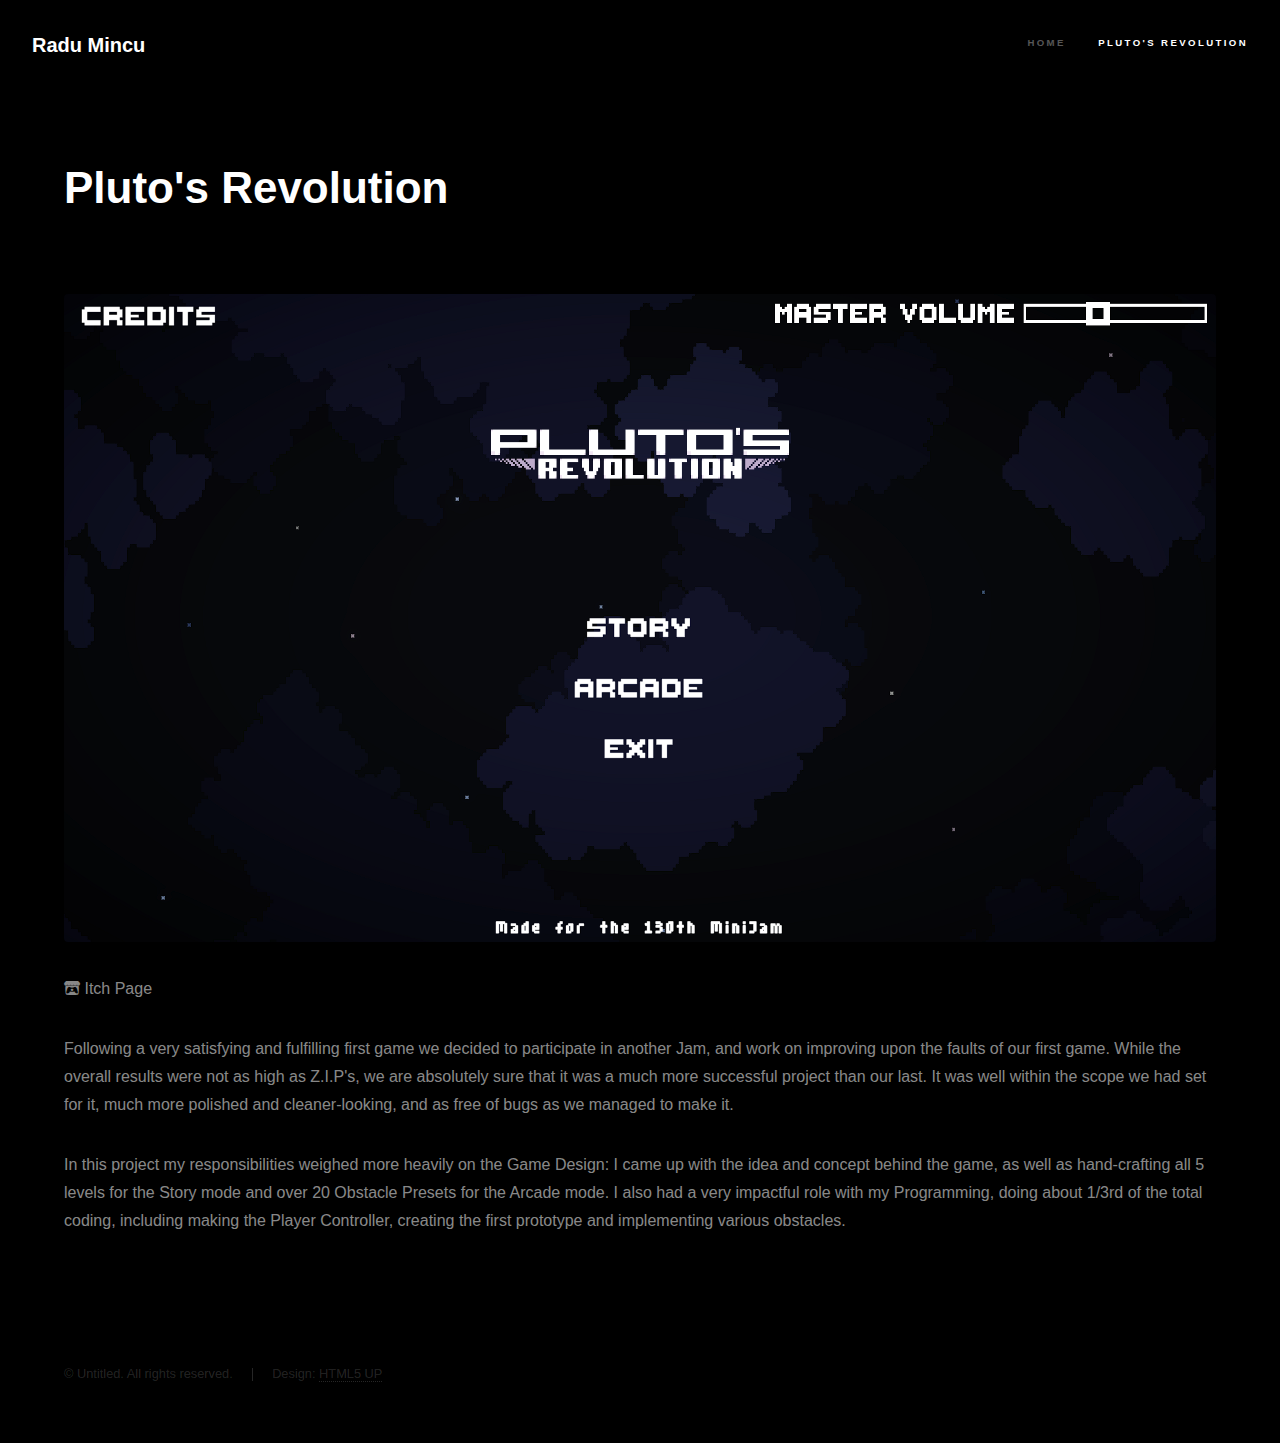
<file: Pluto.html>
<!DOCTYPE HTML>
<!--
	Hyperspace by HTML5 UP
	html5up.net | @ajlkn
	Free for personal and commercial use under the CCA 3.0 license (html5up.net/license)
-->
<html>
	<head>
		<title>Tainted Lands</title>
		<meta charset="utf-8" />
		<meta name="viewport" content="width=device-width, initial-scale=1, user-scalable=no" />
		<link rel="stylesheet" href="assets/css/main.css" />
		<noscript><link rel="stylesheet" href="assets/css/noscript.css" /></noscript>
	</head>
	<body class="is-preload">

		<!-- Header -->
			<header id="header">
				<a href="index.html" class="title">Radu Mincu</a>
				<nav>
					<ul>
						<li><a href="index.html">Home</a></li>
						<li><a href="Pluto.html" class="active">Pluto's Revolution</a></li>
					</ul>
				</nav>
			</header>

		<!-- Wrapper -->
			<div id="wrapper">

				<!-- Main -->
					<section id="main" class="wrapper">
						<div class="inner">
							<h1 class="major">Pluto's Revolution</h1>
							<span class="image fit"><img src="images/PlutoImage.png" alt="" /></span>
							<p>
								<a href="https://imated.itch.io/plutos-revolution" class="icon brands fa-itch-io"> Itch Page</a>
							</p>
							<p>Following a very satisfying and fulfilling first game we decided to participate in another Jam, and work on improving upon the faults of our first game. While the overall results were not as high as Z.I.P's, we are absolutely sure that it was a much more successful project than our last. It was well within the scope we had set for it, much more polished and cleaner-looking, and as free of bugs as we managed to make it.</p>
							<p>In this project my responsibilities weighed more heavily on the Game Design: I came up with the idea and concept behind the game, as well as hand-crafting all 5 levels for the Story mode and over 20 Obstacle Presets for the Arcade mode. I also had a very impactful role with my Programming, doing about 1/3rd of the total coding, including making the Player Controller, creating the first prototype and implementing various obstacles.</p>
						</div>
					</section>

			</div>

		<!-- Footer -->
			<footer id="footer" class="wrapper alt">
				<div class="inner">
					<ul class="menu">
						<li>&copy; Untitled. All rights reserved.</li><li>Design: <a href="http://html5up.net">HTML5 UP</a></li>
					</ul>
				</div>
			</footer>

		<!-- Scripts -->
			<script src="assets/js/jquery.min.js"></script>
			<script src="assets/js/jquery.scrollex.min.js"></script>
			<script src="assets/js/jquery.scrolly.min.js"></script>
			<script src="assets/js/browser.min.js"></script>
			<script src="assets/js/breakpoints.min.js"></script>
			<script src="assets/js/util.js"></script>
			<script src="assets/js/main.js"></script>

	</body>
</html>
</file>
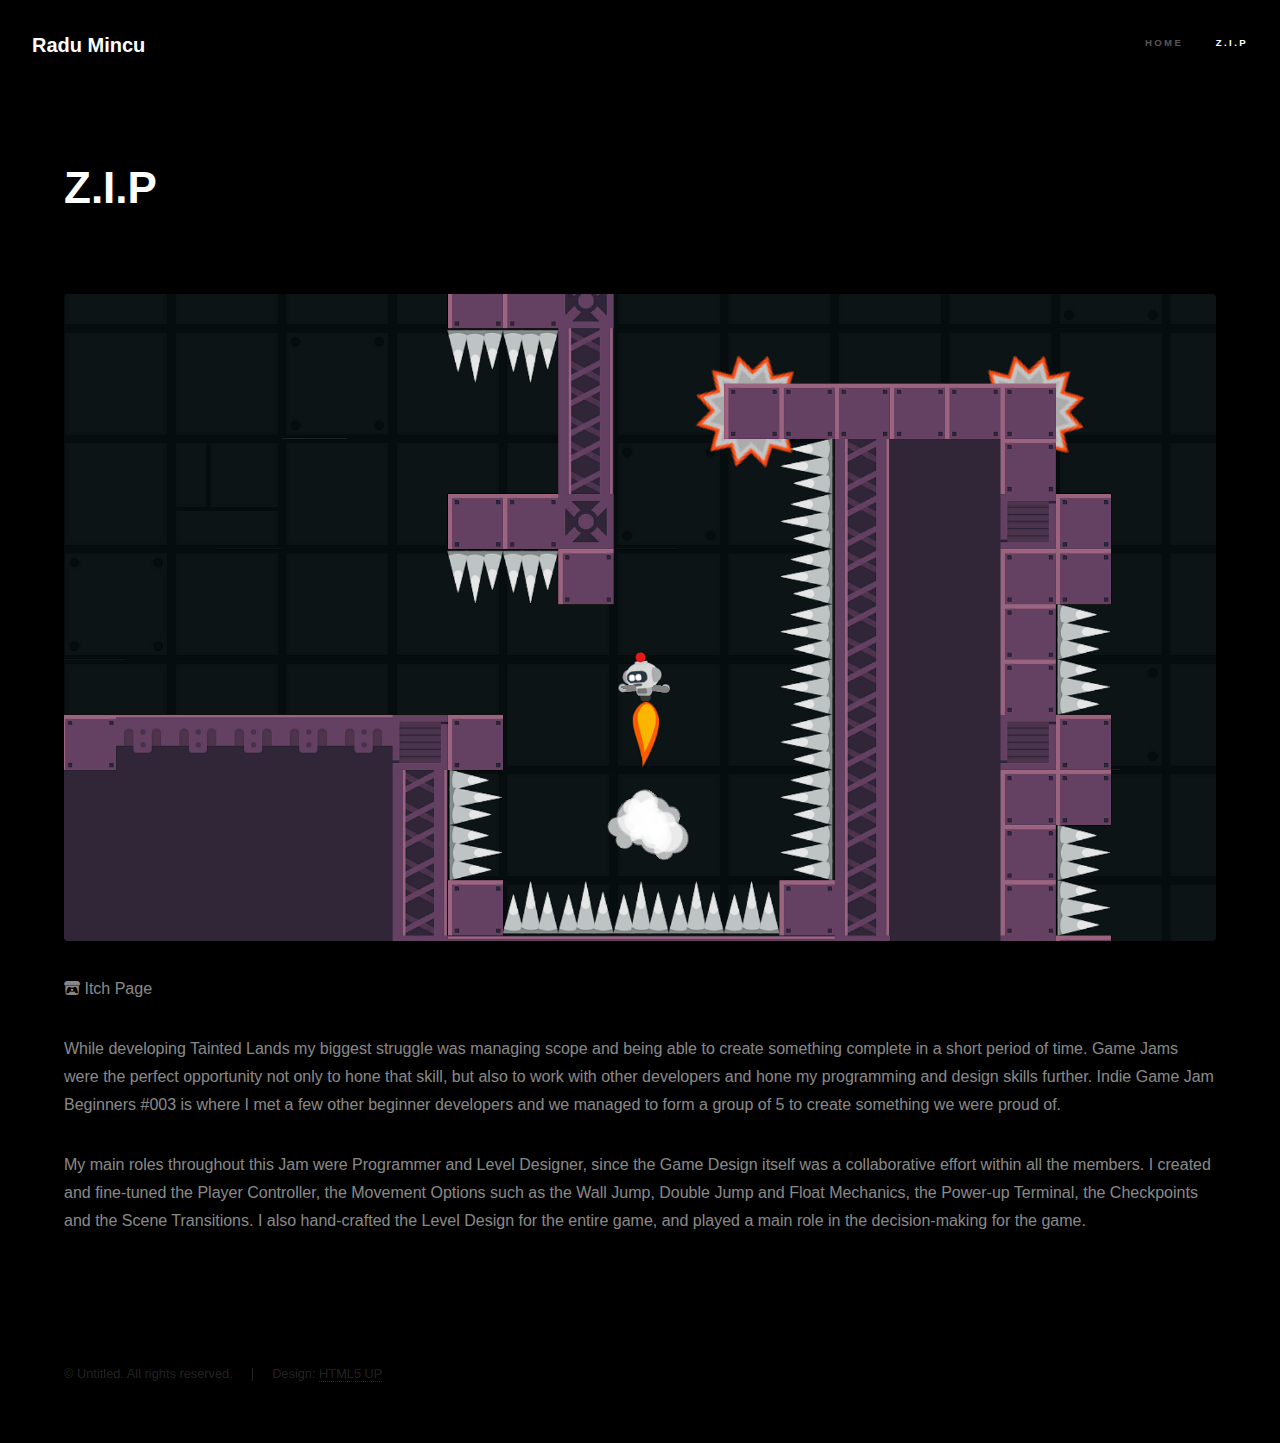
<file: ZIP.html>
<!DOCTYPE HTML>
<!--
	Hyperspace by HTML5 UP
	html5up.net | @ajlkn
	Free for personal and commercial use under the CCA 3.0 license (html5up.net/license)
-->
<html>
	<head>
		<title>Tainted Lands</title>
		<meta charset="utf-8" />
		<meta name="viewport" content="width=device-width, initial-scale=1, user-scalable=no" />
		<link rel="stylesheet" href="assets/css/main.css" />
		<noscript><link rel="stylesheet" href="assets/css/noscript.css" /></noscript>
	</head>
	<body class="is-preload">

		<!-- Header -->
			<header id="header">
				<a href="index.html" class="title">Radu Mincu</a>
				<nav>
					<ul>
						<li><a href="index.html">Home</a></li>
						<li><a href="ZIP.html" class="active">Z.I.P</a></li>
					</ul>
				</nav>
			</header>

		<!-- Wrapper -->
			<div id="wrapper">

				<!-- Main -->
					<section id="main" class="wrapper">
						<div class="inner">
							<h1 class="major">Z.I.P</h1>
							<span class="image fit"><img src="images/ZIPImage.png" alt="" /></span>
							<p>
								<a href="https://rradu.itch.io/zip" class="icon brands fa-itch-io"> Itch Page</a>
							</p>
							<p>While developing Tainted Lands my biggest struggle was managing scope and being able to create something complete in a short period of time. Game Jams were the perfect opportunity not only to hone that skill, but also to work with other developers and hone my programming and design skills further. Indie Game Jam Beginners #003 is where I met a few other beginner developers and we managed to form a group of 5 to create something we were proud of.</p>
							<p>My main roles throughout this Jam were Programmer and Level Designer, since the Game Design itself was a collaborative effort within all the members. I created and fine-tuned the Player Controller, the Movement Options such as the Wall Jump, Double Jump and Float Mechanics, the Power-up Terminal, the Checkpoints and the Scene Transitions. I also hand-crafted the Level Design for the entire game, and played a main role in the decision-making for the game. </p>
						</div>
					</section>

			</div>

		<!-- Footer -->
			<footer id="footer" class="wrapper alt">
				<div class="inner">
					<ul class="menu">
						<li>&copy; Untitled. All rights reserved.</li><li>Design: <a href="http://html5up.net">HTML5 UP</a></li>
					</ul>
				</div>
			</footer>

		<!-- Scripts -->
			<script src="assets/js/jquery.min.js"></script>
			<script src="assets/js/jquery.scrollex.min.js"></script>
			<script src="assets/js/jquery.scrolly.min.js"></script>
			<script src="assets/js/browser.min.js"></script>
			<script src="assets/js/breakpoints.min.js"></script>
			<script src="assets/js/util.js"></script>
			<script src="assets/js/main.js"></script>

	</body>
</html>
</file>
<file: assets/css/noscript.css>
/*
	Hyperspace by HTML5 UP
	html5up.net | @ajlkn
	Free for personal and commercial use under the CCA 3.0 license (html5up.net/license)
*/

/* Spotlights */

	.spotlights > section > .image:before {
		opacity: 0 !important;
	}

	.spotlights > section > .content > .inner {
		-moz-transform: none !important;
		-webkit-transform: none !important;
		-ms-transform: none !important;
		transform: none !important;
		opacity: 1 !important;
	}

/* Wrapper */

	.wrapper > .inner {
		opacity: 1 !important;
		-moz-transform: none !important;
		-webkit-transform: none !important;
		-ms-transform: none !important;
		transform: none !important;
	}

/* Sidebar */

	#sidebar > .inner {
		opacity: 1 !important;
	}

	#sidebar nav > ul > li {
		-moz-transform: none !important;
		-webkit-transform: none !important;
		-ms-transform: none !important;
		transform: none !important;
		opacity: 1 !important;
	}
</file>
<file: assets/css/main.css>
@import url(fontawesome-all.min.css);

/*
	Hyperspace by HTML5 UP
	html5up.net | @ajlkn
	Free for personal and commercial use under the CCA 3.0 license (html5up.net/license)
*/

html, body, div, span, applet, object,
iframe, h1, h2, h3, h4, h5, h6, p, blockquote,
pre, a, abbr, acronym, address, big, cite,
code, del, dfn, em, img, ins, kbd, q, s, samp,
small, strike, strong, sub, sup, tt, var, b,
u, i, center, dl, dt, dd, ol, ul, li, fieldset,
form, label, legend, table, caption, tbody,
tfoot, thead, tr, th, td, article, aside,
canvas, details, embed, figure, figcaption,
footer, header, hgroup, menu, nav, output, ruby,
section, summary, time, mark, audio, video {
	margin: 0;
	padding: 0;
	border: 0;
	font-size: 100%;
	font: inherit;
	vertical-align: middle;}

article, aside, details, figcaption, figure,
footer, header, hgroup, menu, nav, section {
	display: block;}

body {
	line-height: 1;
}

ol, ul {
	list-style: none;
}

blockquote, q {
	quotes: none;
}

	blockquote:before, blockquote:after, q:before, q:after {
		content: '';
		content: none;
	}

table {
	border-collapse: collapse;
	border-spacing: 0;
}

body {
	-webkit-text-size-adjust: none;
}

mark {
	background-color: transparent;
	color: inherit;
}

input::-moz-focus-inner {
	border: 0;
	padding: 0;
}

input, select, textarea {
	-moz-appearance: none;
	-webkit-appearance: none;
	-ms-appearance: none;
	appearance: none;
}

/* Basic */

	@-ms-viewport {
		width: device-width;
	}

	body {
		-ms-overflow-style: scrollbar;
	}

	@media screen and (max-width: 480px) {

		html, body {
			min-width: 320px;
		}

	}

	html {
		box-sizing: border-box;
	}

	*, *:before, *:after {
		box-sizing: inherit;
	}

	body {
		background: #000000;
	}

		body.is-preload *, body.is-preload *:before, body.is-preload *:after {
			-moz-animation: none !important;
			-webkit-animation: none !important;
			-ms-animation: none !important;
			animation: none !important;
			-moz-transition: none !important;
			-webkit-transition: none !important;
			-ms-transition: none !important;
			transition: none !important;
		}

/* Type */

	body, input, select, textarea {
		color: rgba(255, 255, 255, 0.55);
		font-family: Arial, Helvetica, sans-serif;
		font-size: 16.5pt;
		font-weight: normal;
		line-height: 1.75;
	}

		@media screen and (max-width: 1680px) {

			body, input, select, textarea {
				font-size: 13pt;
			}

		}

		@media screen and (max-width: 1280px) {

			body, input, select, textarea {
				font-size: 12pt;
			}

		}

		@media screen and (max-width: 360px) {

			body, input, select, textarea {
				font-size: 11pt;
			}

		}

	a {
		-moz-transition: color 0.2s ease, border-bottom-color 0.2s ease;
		-webkit-transition: color 0.2s ease, border-bottom-color 0.2s ease;
		-ms-transition: color 0.2s ease, border-bottom-color 0.2s ease;
		transition: color 0.2s ease, border-bottom-color 0.2s ease;
		border-bottom: dotted 1px rgba(255, 255, 255, 0.35);
		color: inherit;
		text-decoration: none;
	}

		a:hover {
			border-bottom-color: transparent;
			color: #ffffff;
		}

	strong, b {
		color: #ffffff;
		font-weight: bold;
	}

	em, i {
		font-style: italic;
	}

	p {
		margin: 0 0 2em 0;
	}

	h1, h2, h3, h4, h5, h6 {
		color: #ffffff;
		font-weight: bold;
		line-height: 1.5;
		margin: 0 0 0.5em 0;
	}

		h1 a, h2 a, h3 a, h4 a, h5 a, h6 a {
			color: inherit;
			text-decoration: none;
		}

	h1 {
		font-size: 2.75em;
	}

		h1.major {
			margin: 0 0 1.3em 0;
			position: relative;
			padding-bottom: 0.35em;
		}

			h1.major:after {
				background-image: -moz-linear-gradient(to right, #000000, #000000);
				background-image: -webkit-linear-gradient(to right, #000000, #000000);
				background-image: -ms-linear-gradient(to right, #000000, #000000);
				background-image: linear-gradient(to right, #000000, #000000);
				-moz-transition: max-width 0.2s ease;
				-webkit-transition: max-width 0.2s ease;
				-ms-transition: max-width 0.2s ease;
				transition: max-width 0.2s ease;
				border-radius: 0.2em;
				bottom: 0;
				content: '';
				height: 0.05em;
				position: absolute;
				right: 0;
				width: 100%;
			}

	h2 {
		font-size: 1.75em;
	}

	h3 {
		font-size: 1.1em;
	}

	h4 {
		font-size: 1em;
	}

	h5 {
		font-size: 0.8em;
	}

	h6 {
		font-size: 0.6em;
	}

	@media screen and (max-width: 736px) {

		h1 {
			font-size: 2em;
		}

		h2 {
			font-size: 1.25em;
		}

		h3 {
			font-size: 1em;
		}

		h4 {
			font-size: 0.8em;
		}

		h5 {
			font-size: 0.6em;
		}

		h6 {
			font-size: 0.6em;
		}

	}

	sub {
		font-size: 0.8em;
		position: relative;
		top: 0.5em;
	}

	sup {
		font-size: 0.8em;
		position: relative;
		top: -0.5em;
	}

	blockquote {
		border-left: solid 4px rgba(255, 255, 255, 0.15);
		font-style: italic;
		margin: 0 0 2em 0;
		padding: 0.5em 0 0.5em 2em;
	}

	code {
		background: rgba(255, 255, 255, 0.05);
		border-radius: 0.25em;
		border: solid 1px rgba(255, 255, 255, 0.15);
		font-family: "Courier New", monospace;
		font-size: 0.9em;
		margin: 0 0.25em;
		padding: 0.25em 0.65em;
	}

	pre {
		-webkit-overflow-scrolling: touch;
		font-family: "Courier New", monospace;
		font-size: 0.9em;
		margin: 0 0 2em 0;
	}

		pre code {
			display: block;
			line-height: 1.75em;
			padding: 1em 1.5em;
			overflow-x: auto;
		}

	hr {
		border: 0;
		border-bottom: solid 1px rgba(255, 255, 255, 0.15);
		margin: 2em 0;
	}

		hr.major {
			margin: 3em 0;
		}

	.align-left {
		text-align: left;
	}

	.align-center {
		text-align: center;
	}

	.align-right {
		text-align: right;
	}

/* Row */

	.row {
		display: flex;
		flex-wrap: wrap;
		box-sizing: border-box;
		align-items: stretch;
	}

		.row > * {
			box-sizing: border-box;
		}

		.row.gtr-uniform > * > :last-child {
			margin-bottom: 0;
		}

		.row.aln-left {
			justify-content: flex-start;
		}

		.row.aln-center {
			justify-content: center;
		}

		.row.aln-right {
			justify-content: flex-end;
		}

		.row.aln-top {
			align-items: flex-start;
		}

		.row.aln-middle {
			align-items: center;
		}

		.row.aln-bottom {
			align-items: flex-end;
		}

		.row > .imp {
			order: -1;
		}

		.row > .col-1 {
			width: 8.33333%;
		}

		.row > .off-1 {
			margin-left: 8.33333%;
		}

		.row > .col-2 {
			width: 16.66667%;
		}

		.row > .off-2 {
			margin-left: 16.66667%;
		}

		.row > .col-3 {
			width: 25%;
		}

		.row > .off-3 {
			margin-left: 25%;
		}

		.row > .col-4 {
			width: 33.33333%;
		}

		.row > .off-4 {
			margin-left: 33.33333%;
		}

		.row > .col-5 {
			width: 41.66667%;
		}

		.row > .off-5 {
			margin-left: 41.66667%;
		}

		.row > .col-6 {
			width: 50%;
		}

		.row > .off-6 {
			margin-left: 50%;
		}

		.row > .col-7 {
			width: 58.33333%;
		}

		.row > .off-7 {
			margin-left: 58.33333%;
		}

		.row > .col-8 {
			width: 66.66667%;
		}

		.row > .off-8 {
			margin-left: 66.66667%;
		}

		.row > .col-9 {
			width: 75%;
		}

		.row > .off-9 {
			margin-left: 75%;
		}

		.row > .col-10 {
			width: 83.33333%;
		}

		.row > .off-10 {
			margin-left: 83.33333%;
		}

		.row > .col-11 {
			width: 91.66667%;
		}

		.row > .off-11 {
			margin-left: 91.66667%;
		}

		.row > .col-12 {
			width: 100%;
		}

		.row > .off-12 {
			margin-left: 100%;
		}

		.row.gtr-0 {
			margin-top: 0;
			margin-left: 0em;
		}

			.row.gtr-0 > * {
				padding: 0 0 0 0em;
			}

			.row.gtr-0.gtr-uniform {
				margin-top: 0em;
			}

				.row.gtr-0.gtr-uniform > * {
					padding-top: 0em;
				}

		.row.gtr-25 {
			margin-top: 0;
			margin-left: -0.375em;
		}

			.row.gtr-25 > * {
				padding: 0 0 0 0.375em;
			}

			.row.gtr-25.gtr-uniform {
				margin-top: -0.375em;
			}

				.row.gtr-25.gtr-uniform > * {
					padding-top: 0.375em;
				}

		.row.gtr-50 {
			margin-top: 0;
			margin-left: -0.75em;
		}

			.row.gtr-50 > * {
				padding: 0 0 0 0.75em;
			}

			.row.gtr-50.gtr-uniform {
				margin-top: -0.75em;
			}

				.row.gtr-50.gtr-uniform > * {
					padding-top: 0.75em;
				}

		.row {
			margin-top: 0;
			margin-left: -1.5em;
		}

			.row > * {
				padding: 0 0 0 1.5em;
			}

			.row.gtr-uniform {
				margin-top: -1.5em;
			}

				.row.gtr-uniform > * {
					padding-top: 1.5em;
				}

		.row.gtr-150 {
			margin-top: 0;
			margin-left: -2.25em;
		}

			.row.gtr-150 > * {
				padding: 0 0 0 2.25em;
			}

			.row.gtr-150.gtr-uniform {
				margin-top: -2.25em;
			}

				.row.gtr-150.gtr-uniform > * {
					padding-top: 2.25em;
				}

		.row.gtr-200 {
			margin-top: 0;
			margin-left: -3em;
		}

			.row.gtr-200 > * {
				padding: 0 0 0 3em;
			}

			.row.gtr-200.gtr-uniform {
				margin-top: -3em;
			}

				.row.gtr-200.gtr-uniform > * {
					padding-top: 3em;
				}

		@media screen and (max-width: 1680px) {

			.row {
				display: flex;
				flex-wrap: wrap;
				box-sizing: border-box;
				align-items: stretch;
			}

				.row > * {
					box-sizing: border-box;
				}

				.row.gtr-uniform > * > :last-child {
					margin-bottom: 0;
				}

				.row.aln-left {
					justify-content: flex-start;
				}

				.row.aln-center {
					justify-content: center;
				}

				.row.aln-right {
					justify-content: flex-end;
				}

				.row.aln-top {
					align-items: flex-start;
				}

				.row.aln-middle {
					align-items: center;
				}

				.row.aln-bottom {
					align-items: flex-end;
				}

				.row > .imp-xlarge {
					order: -1;
				}

				.row > .col-1-xlarge {
					width: 8.33333%;
				}

				.row > .off-1-xlarge {
					margin-left: 8.33333%;
				}

				.row > .col-2-xlarge {
					width: 16.66667%;
				}

				.row > .off-2-xlarge {
					margin-left: 16.66667%;
				}

				.row > .col-3-xlarge {
					width: 25%;
				}

				.row > .off-3-xlarge {
					margin-left: 25%;
				}

				.row > .col-4-xlarge {
					width: 33.33333%;
				}

				.row > .off-4-xlarge {
					margin-left: 33.33333%;
				}

				.row > .col-5-xlarge {
					width: 41.66667%;
				}

				.row > .off-5-xlarge {
					margin-left: 41.66667%;
				}

				.row > .col-6-xlarge {
					width: 50%;
				}

				.row > .off-6-xlarge {
					margin-left: 50%;
				}

				.row > .col-7-xlarge {
					width: 58.33333%;
				}

				.row > .off-7-xlarge {
					margin-left: 58.33333%;
				}

				.row > .col-8-xlarge {
					width: 66.66667%;
				}

				.row > .off-8-xlarge {
					margin-left: 66.66667%;
				}

				.row > .col-9-xlarge {
					width: 75%;
				}

				.row > .off-9-xlarge {
					margin-left: 75%;
				}

				.row > .col-10-xlarge {
					width: 83.33333%;
				}

				.row > .off-10-xlarge {
					margin-left: 83.33333%;
				}

				.row > .col-11-xlarge {
					width: 91.66667%;
				}

				.row > .off-11-xlarge {
					margin-left: 91.66667%;
				}

				.row > .col-12-xlarge {
					width: 100%;
				}

				.row > .off-12-xlarge {
					margin-left: 100%;
				}

				.row.gtr-0 {
					margin-top: 0;
					margin-left: 0em;
				}

					.row.gtr-0 > * {
						padding: 0 0 0 0em;
					}

					.row.gtr-0.gtr-uniform {
						margin-top: 0em;
					}

						.row.gtr-0.gtr-uniform > * {
							padding-top: 0em;
						}

				.row.gtr-25 {
					margin-top: 0;
					margin-left: -0.375em;
				}

					.row.gtr-25 > * {
						padding: 0 0 0 0.375em;
					}

					.row.gtr-25.gtr-uniform {
						margin-top: -0.375em;
					}

						.row.gtr-25.gtr-uniform > * {
							padding-top: 0.375em;
						}

				.row.gtr-50 {
					margin-top: 0;
					margin-left: -0.75em;
				}

					.row.gtr-50 > * {
						padding: 0 0 0 0.75em;
					}

					.row.gtr-50.gtr-uniform {
						margin-top: -0.75em;
					}

						.row.gtr-50.gtr-uniform > * {
							padding-top: 0.75em;
						}

				.row {
					margin-top: 0;
					margin-left: -1.5em;
				}

					.row > * {
						padding: 0 0 0 1.5em;
					}

					.row.gtr-uniform {
						margin-top: -1.5em;
					}

						.row.gtr-uniform > * {
							padding-top: 1.5em;
						}

				.row.gtr-150 {
					margin-top: 0;
					margin-left: -2.25em;
				}

					.row.gtr-150 > * {
						padding: 0 0 0 2.25em;
					}

					.row.gtr-150.gtr-uniform {
						margin-top: -2.25em;
					}

						.row.gtr-150.gtr-uniform > * {
							padding-top: 2.25em;
						}

				.row.gtr-200 {
					margin-top: 0;
					margin-left: -3em;
				}

					.row.gtr-200 > * {
						padding: 0 0 0 3em;
					}

					.row.gtr-200.gtr-uniform {
						margin-top: -3em;
					}

						.row.gtr-200.gtr-uniform > * {
							padding-top: 3em;
						}

		}

		@media screen and (max-width: 1280px) {

			.row {
				display: flex;
				flex-wrap: wrap;
				box-sizing: border-box;
				align-items: stretch;
			}

				.row > * {
					box-sizing: border-box;
				}

				.row.gtr-uniform > * > :last-child {
					margin-bottom: 0;
				}

				.row.aln-left {
					justify-content: flex-start;
				}

				.row.aln-center {
					justify-content: center;
				}

				.row.aln-right {
					justify-content: flex-end;
				}

				.row.aln-top {
					align-items: flex-start;
				}

				.row.aln-middle {
					align-items: center;
				}

				.row.aln-bottom {
					align-items: flex-end;
				}

				.row > .imp-large {
					order: -1;
				}

				.row > .col-1-large {
					width: 8.33333%;
				}

				.row > .off-1-large {
					margin-left: 8.33333%;
				}

				.row > .col-2-large {
					width: 16.66667%;
				}

				.row > .off-2-large {
					margin-left: 16.66667%;
				}

				.row > .col-3-large {
					width: 25%;
				}

				.row > .off-3-large {
					margin-left: 25%;
				}

				.row > .col-4-large {
					width: 33.33333%;
				}

				.row > .off-4-large {
					margin-left: 33.33333%;
				}

				.row > .col-5-large {
					width: 41.66667%;
				}

				.row > .off-5-large {
					margin-left: 41.66667%;
				}

				.row > .col-6-large {
					width: 50%;
				}

				.row > .off-6-large {
					margin-left: 50%;
				}

				.row > .col-7-large {
					width: 58.33333%;
				}

				.row > .off-7-large {
					margin-left: 58.33333%;
				}

				.row > .col-8-large {
					width: 66.66667%;
				}

				.row > .off-8-large {
					margin-left: 66.66667%;
				}

				.row > .col-9-large {
					width: 75%;
				}

				.row > .off-9-large {
					margin-left: 75%;
				}

				.row > .col-10-large {
					width: 83.33333%;
				}

				.row > .off-10-large {
					margin-left: 83.33333%;
				}

				.row > .col-11-large {
					width: 91.66667%;
				}

				.row > .off-11-large {
					margin-left: 91.66667%;
				}

				.row > .col-12-large {
					width: 100%;
				}

				.row > .off-12-large {
					margin-left: 100%;
				}

				.row.gtr-0 {
					margin-top: 0;
					margin-left: 0em;
				}

					.row.gtr-0 > * {
						padding: 0 0 0 0em;
					}

					.row.gtr-0.gtr-uniform {
						margin-top: 0em;
					}

						.row.gtr-0.gtr-uniform > * {
							padding-top: 0em;
						}

				.row.gtr-25 {
					margin-top: 0;
					margin-left: -0.375em;
				}

					.row.gtr-25 > * {
						padding: 0 0 0 0.375em;
					}

					.row.gtr-25.gtr-uniform {
						margin-top: -0.375em;
					}

						.row.gtr-25.gtr-uniform > * {
							padding-top: 0.375em;
						}

				.row.gtr-50 {
					margin-top: 0;
					margin-left: -0.75em;
				}

					.row.gtr-50 > * {
						padding: 0 0 0 0.75em;
					}

					.row.gtr-50.gtr-uniform {
						margin-top: -0.75em;
					}

						.row.gtr-50.gtr-uniform > * {
							padding-top: 0.75em;
						}

				.row {
					margin-top: 0;
					margin-left: -1.5em;
				}

					.row > * {
						padding: 0 0 0 1.5em;
					}

					.row.gtr-uniform {
						margin-top: -1.5em;
					}

						.row.gtr-uniform > * {
							padding-top: 1.5em;
						}

				.row.gtr-150 {
					margin-top: 0;
					margin-left: -2.25em;
				}

					.row.gtr-150 > * {
						padding: 0 0 0 2.25em;
					}

					.row.gtr-150.gtr-uniform {
						margin-top: -2.25em;
					}

						.row.gtr-150.gtr-uniform > * {
							padding-top: 2.25em;
						}

				.row.gtr-200 {
					margin-top: 0;
					margin-left: -3em;
				}

					.row.gtr-200 > * {
						padding: 0 0 0 3em;
					}

					.row.gtr-200.gtr-uniform {
						margin-top: -3em;
					}

						.row.gtr-200.gtr-uniform > * {
							padding-top: 3em;
						}

		}

		@media screen and (max-width: 980px) {

			.row {
				display: flex;
				flex-wrap: wrap;
				box-sizing: border-box;
				align-items: stretch;
			}

				.row > * {
					box-sizing: border-box;
				}

				.row.gtr-uniform > * > :last-child {
					margin-bottom: 0;
				}

				.row.aln-left {
					justify-content: flex-start;
				}

				.row.aln-center {
					justify-content: center;
				}

				.row.aln-right {
					justify-content: flex-end;
				}

				.row.aln-top {
					align-items: flex-start;
				}

				.row.aln-middle {
					align-items: center;
				}

				.row.aln-bottom {
					align-items: flex-end;
				}

				.row > .imp-medium {
					order: -1;
				}

				.row > .col-1-medium {
					width: 8.33333%;
				}

				.row > .off-1-medium {
					margin-left: 8.33333%;
				}

				.row > .col-2-medium {
					width: 16.66667%;
				}

				.row > .off-2-medium {
					margin-left: 16.66667%;
				}

				.row > .col-3-medium {
					width: 25%;
				}

				.row > .off-3-medium {
					margin-left: 25%;
				}

				.row > .col-4-medium {
					width: 33.33333%;
				}

				.row > .off-4-medium {
					margin-left: 33.33333%;
				}

				.row > .col-5-medium {
					width: 41.66667%;
				}

				.row > .off-5-medium {
					margin-left: 41.66667%;
				}

				.row > .col-6-medium {
					width: 50%;
				}

				.row > .off-6-medium {
					margin-left: 50%;
				}

				.row > .col-7-medium {
					width: 58.33333%;
				}

				.row > .off-7-medium {
					margin-left: 58.33333%;
				}

				.row > .col-8-medium {
					width: 66.66667%;
				}

				.row > .off-8-medium {
					margin-left: 66.66667%;
				}

				.row > .col-9-medium {
					width: 75%;
				}

				.row > .off-9-medium {
					margin-left: 75%;
				}

				.row > .col-10-medium {
					width: 83.33333%;
				}

				.row > .off-10-medium {
					margin-left: 83.33333%;
				}

				.row > .col-11-medium {
					width: 91.66667%;
				}

				.row > .off-11-medium {
					margin-left: 91.66667%;
				}

				.row > .col-12-medium {
					width: 100%;
				}

				.row > .off-12-medium {
					margin-left: 100%;
				}

				.row.gtr-0 {
					margin-top: 0;
					margin-left: 0em;
				}

					.row.gtr-0 > * {
						padding: 0 0 0 0em;
					}

					.row.gtr-0.gtr-uniform {
						margin-top: 0em;
					}

						.row.gtr-0.gtr-uniform > * {
							padding-top: 0em;
						}

				.row.gtr-25 {
					margin-top: 0;
					margin-left: -0.375em;
				}

					.row.gtr-25 > * {
						padding: 0 0 0 0.375em;
					}

					.row.gtr-25.gtr-uniform {
						margin-top: -0.375em;
					}

						.row.gtr-25.gtr-uniform > * {
							padding-top: 0.375em;
						}

				.row.gtr-50 {
					margin-top: 0;
					margin-left: -0.75em;
				}

					.row.gtr-50 > * {
						padding: 0 0 0 0.75em;
					}

					.row.gtr-50.gtr-uniform {
						margin-top: -0.75em;
					}

						.row.gtr-50.gtr-uniform > * {
							padding-top: 0.75em;
						}

				.row {
					margin-top: 0;
					margin-left: -1.5em;
				}

					.row > * {
						padding: 0 0 0 1.5em;
					}

					.row.gtr-uniform {
						margin-top: -1.5em;
					}

						.row.gtr-uniform > * {
							padding-top: 1.5em;
						}

				.row.gtr-150 {
					margin-top: 0;
					margin-left: -2.25em;
				}

					.row.gtr-150 > * {
						padding: 0 0 0 2.25em;
					}

					.row.gtr-150.gtr-uniform {
						margin-top: -2.25em;
					}

						.row.gtr-150.gtr-uniform > * {
							padding-top: 2.25em;
						}

				.row.gtr-200 {
					margin-top: 0;
					margin-left: -3em;
				}

					.row.gtr-200 > * {
						padding: 0 0 0 3em;
					}

					.row.gtr-200.gtr-uniform {
						margin-top: -3em;
					}

						.row.gtr-200.gtr-uniform > * {
							padding-top: 3em;
						}

		}

		@media screen and (max-width: 736px) {

			.row {
				display: flex;
				flex-wrap: wrap;
				box-sizing: border-box;
				align-items: stretch;
			}

				.row > * {
					box-sizing: border-box;
				}

				.row.gtr-uniform > * > :last-child {
					margin-bottom: 0;
				}

				.row.aln-left {
					justify-content: flex-start;
				}

				.row.aln-center {
					justify-content: center;
				}

				.row.aln-right {
					justify-content: flex-end;
				}

				.row.aln-top {
					align-items: flex-start;
				}

				.row.aln-middle {
					align-items: center;
				}

				.row.aln-bottom {
					align-items: flex-end;
				}

				.row > .imp-small {
					order: -1;
				}

				.row > .col-1-small {
					width: 8.33333%;
				}

				.row > .off-1-small {
					margin-left: 8.33333%;
				}

				.row > .col-2-small {
					width: 16.66667%;
				}

				.row > .off-2-small {
					margin-left: 16.66667%;
				}

				.row > .col-3-small {
					width: 25%;
				}

				.row > .off-3-small {
					margin-left: 25%;
				}

				.row > .col-4-small {
					width: 33.33333%;
				}

				.row > .off-4-small {
					margin-left: 33.33333%;
				}

				.row > .col-5-small {
					width: 41.66667%;
				}

				.row > .off-5-small {
					margin-left: 41.66667%;
				}

				.row > .col-6-small {
					width: 50%;
				}

				.row > .off-6-small {
					margin-left: 50%;
				}

				.row > .col-7-small {
					width: 58.33333%;
				}

				.row > .off-7-small {
					margin-left: 58.33333%;
				}

				.row > .col-8-small {
					width: 66.66667%;
				}

				.row > .off-8-small {
					margin-left: 66.66667%;
				}

				.row > .col-9-small {
					width: 75%;
				}

				.row > .off-9-small {
					margin-left: 75%;
				}

				.row > .col-10-small {
					width: 83.33333%;
				}

				.row > .off-10-small {
					margin-left: 83.33333%;
				}

				.row > .col-11-small {
					width: 91.66667%;
				}

				.row > .off-11-small {
					margin-left: 91.66667%;
				}

				.row > .col-12-small {
					width: 100%;
				}

				.row > .off-12-small {
					margin-left: 100%;
				}

				.row.gtr-0 {
					margin-top: 0;
					margin-left: 0em;
				}

					.row.gtr-0 > * {
						padding: 0 0 0 0em;
					}

					.row.gtr-0.gtr-uniform {
						margin-top: 0em;
					}

						.row.gtr-0.gtr-uniform > * {
							padding-top: 0em;
						}

				.row.gtr-25 {
					margin-top: 0;
					margin-left: -0.375em;
				}

					.row.gtr-25 > * {
						padding: 0 0 0 0.375em;
					}

					.row.gtr-25.gtr-uniform {
						margin-top: -0.375em;
					}

						.row.gtr-25.gtr-uniform > * {
							padding-top: 0.375em;
						}

				.row.gtr-50 {
					margin-top: 0;
					margin-left: -0.75em;
				}

					.row.gtr-50 > * {
						padding: 0 0 0 0.75em;
					}

					.row.gtr-50.gtr-uniform {
						margin-top: -0.75em;
					}

						.row.gtr-50.gtr-uniform > * {
							padding-top: 0.75em;
						}

				.row {
					margin-top: 0;
					margin-left: -1.5em;
				}

					.row > * {
						padding: 0 0 0 1.5em;
					}

					.row.gtr-uniform {
						margin-top: -1.5em;
					}

						.row.gtr-uniform > * {
							padding-top: 1.5em;
						}

				.row.gtr-150 {
					margin-top: 0;
					margin-left: -2.25em;
				}

					.row.gtr-150 > * {
						padding: 0 0 0 2.25em;
					}

					.row.gtr-150.gtr-uniform {
						margin-top: -2.25em;
					}

						.row.gtr-150.gtr-uniform > * {
							padding-top: 2.25em;
						}

				.row.gtr-200 {
					margin-top: 0;
					margin-left: -3em;
				}

					.row.gtr-200 > * {
						padding: 0 0 0 3em;
					}

					.row.gtr-200.gtr-uniform {
						margin-top: -3em;
					}

						.row.gtr-200.gtr-uniform > * {
							padding-top: 3em;
						}

		}

		@media screen and (max-width: 480px) {

			.row {
				display: flex;
				flex-wrap: wrap;
				box-sizing: border-box;
				align-items: stretch;
			}

				.row > * {
					box-sizing: border-box;
				}

				.row.gtr-uniform > * > :last-child {
					margin-bottom: 0;
				}

				.row.aln-left {
					justify-content: flex-start;
				}

				.row.aln-center {
					justify-content: center;
				}

				.row.aln-right {
					justify-content: flex-end;
				}

				.row.aln-top {
					align-items: flex-start;
				}

				.row.aln-middle {
					align-items: center;
				}

				.row.aln-bottom {
					align-items: flex-end;
				}

				.row > .imp-xsmall {
					order: -1;
				}

				.row > .col-1-xsmall {
					width: 8.33333%;
				}

				.row > .off-1-xsmall {
					margin-left: 8.33333%;
				}

				.row > .col-2-xsmall {
					width: 16.66667%;
				}

				.row > .off-2-xsmall {
					margin-left: 16.66667%;
				}

				.row > .col-3-xsmall {
					width: 25%;
				}

				.row > .off-3-xsmall {
					margin-left: 25%;
				}

				.row > .col-4-xsmall {
					width: 33.33333%;
				}

				.row > .off-4-xsmall {
					margin-left: 33.33333%;
				}

				.row > .col-5-xsmall {
					width: 41.66667%;
				}

				.row > .off-5-xsmall {
					margin-left: 41.66667%;
				}

				.row > .col-6-xsmall {
					width: 50%;
				}

				.row > .off-6-xsmall {
					margin-left: 50%;
				}

				.row > .col-7-xsmall {
					width: 58.33333%;
				}

				.row > .off-7-xsmall {
					margin-left: 58.33333%;
				}

				.row > .col-8-xsmall {
					width: 66.66667%;
				}

				.row > .off-8-xsmall {
					margin-left: 66.66667%;
				}

				.row > .col-9-xsmall {
					width: 75%;
				}

				.row > .off-9-xsmall {
					margin-left: 75%;
				}

				.row > .col-10-xsmall {
					width: 83.33333%;
				}

				.row > .off-10-xsmall {
					margin-left: 83.33333%;
				}

				.row > .col-11-xsmall {
					width: 91.66667%;
				}

				.row > .off-11-xsmall {
					margin-left: 91.66667%;
				}

				.row > .col-12-xsmall {
					width: 100%;
				}

				.row > .off-12-xsmall {
					margin-left: 100%;
				}

				.row.gtr-0 {
					margin-top: 0;
					margin-left: 0em;
				}

					.row.gtr-0 > * {
						padding: 0 0 0 0em;
					}

					.row.gtr-0.gtr-uniform {
						margin-top: 0em;
					}

						.row.gtr-0.gtr-uniform > * {
							padding-top: 0em;
						}

				.row.gtr-25 {
					margin-top: 0;
					margin-left: -0.375em;
				}

					.row.gtr-25 > * {
						padding: 0 0 0 0.375em;
					}

					.row.gtr-25.gtr-uniform {
						margin-top: -0.375em;
					}

						.row.gtr-25.gtr-uniform > * {
							padding-top: 0.375em;
						}

				.row.gtr-50 {
					margin-top: 0;
					margin-left: -0.75em;
				}

					.row.gtr-50 > * {
						padding: 0 0 0 0.75em;
					}

					.row.gtr-50.gtr-uniform {
						margin-top: -0.75em;
					}

						.row.gtr-50.gtr-uniform > * {
							padding-top: 0.75em;
						}

				.row {
					margin-top: 0;
					margin-left: -1.5em;
				}

					.row > * {
						padding: 0 0 0 1.5em;
					}

					.row.gtr-uniform {
						margin-top: -1.5em;
					}

						.row.gtr-uniform > * {
							padding-top: 1.5em;
						}

				.row.gtr-150 {
					margin-top: 0;
					margin-left: -2.25em;
				}

					.row.gtr-150 > * {
						padding: 0 0 0 2.25em;
					}

					.row.gtr-150.gtr-uniform {
						margin-top: -2.25em;
					}

						.row.gtr-150.gtr-uniform > * {
							padding-top: 2.25em;
						}

				.row.gtr-200 {
					margin-top: 0;
					margin-left: -3em;
				}

					.row.gtr-200 > * {
						padding: 0 0 0 3em;
					}

					.row.gtr-200.gtr-uniform {
						margin-top: -3em;
					}

						.row.gtr-200.gtr-uniform > * {
							padding-top: 3em;
						}

		}

/* Box */

	.box {
		border-radius: 0.25em;
		border: solid 1px rgba(255, 255, 255, 0.15);
		margin-bottom: 2em;
		padding: 1.5em;
	}

		.box > :last-child,
		.box > :last-child > :last-child,
		.box > :last-child > :last-child > :last-child {
			margin-bottom: 0;
		}

		.box.alt {
			border: 0;
			border-radius: 0;
			padding: 0;
		}

/* Button */

	input[type="submit"],
	input[type="reset"],
	input[type="button"],
	button,
	.button {
		-moz-appearance: none;
		-webkit-appearance: none;
		-ms-appearance: none;
		appearance: none;
		-moz-transition: border-color 0.2s ease;
		-webkit-transition: border-color 0.2s ease;
		-ms-transition: border-color 0.2s ease;
		transition: border-color 0.2s ease;
		background-color: transparent;
		border: solid 1px !important;
		border-color: rgba(255, 255, 255, 0.15) !important;
		border-radius: 3em;
		color: #ffffff !important;
		cursor: pointer;
		display: inline-block;
		font-size: 0.6em;
		font-weight: bold;
		height: calc(4.75em + 2px);
		letter-spacing: 0.25em;
		line-height: 4.75em;
		outline: 0;
		padding: 0 3.75em;
		position: relative;
		text-align: center;
		text-decoration: none;
		text-transform: uppercase;
		white-space: nowrap;
	}

		input[type="submit"]:after,
		input[type="reset"]:after,
		input[type="button"]:after,
		button:after,
		.button:after {
			-moz-transform: scale(0.25);
			-webkit-transform: scale(0.25);
			-ms-transform: scale(0.25);
			transform: scale(0.25);
			pointer-events: none;
			-moz-transition: opacity 0.2s ease, -moz-transform 0.2s ease;
			-webkit-transition: opacity 0.2s ease, -webkit-transform 0.2s ease;
			-ms-transition: opacity 0.2s ease, -ms-transform 0.2s ease;
			transition: opacity 0.2s ease, transform 0.2s ease;
			background: #ffffff;
			border-radius: 3em;
			content: '';
			height: 100%;
			left: 0;
			opacity: 0;
			position: absolute;
			top: 0;
			width: 100%;
		}

		input[type="submit"].icon:before,
		input[type="reset"].icon:before,
		input[type="button"].icon:before,
		button.icon:before,
		.button.icon:before {
			margin-right: 0.75em;
		}

		input[type="submit"].fit,
		input[type="reset"].fit,
		input[type="button"].fit,
		button.fit,
		.button.fit {
			width: 100%;
		}

		input[type="submit"].small,
		input[type="reset"].small,
		input[type="button"].small,
		button.small,
		.button.small {
			font-size: 0.4em;
		}

		input[type="submit"].large,
		input[type="reset"].large,
		input[type="button"].large,
		button.large,
		.button.large {
			font-size: 0.8em;
		}

		input[type="submit"].primary,
		input[type="reset"].primary,
		input[type="button"].primary,
		button.primary,
		.button.primary {
			background-color: #ffffff;
			color: #000000 !important;
		}

			input[type="submit"].primary:after,
			input[type="reset"].primary:after,
			input[type="button"].primary:after,
			button.primary:after,
			.button.primary:after {
				display: none;
			}

		input[type="submit"].disabled, input[type="submit"]:disabled,
		input[type="reset"].disabled,
		input[type="reset"]:disabled,
		input[type="button"].disabled,
		input[type="button"]:disabled,
		button.disabled,
		button:disabled,
		.button.disabled,
		.button:disabled {
			cursor: default;
			opacity: 0.5;
			pointer-events: none;
		}

		input[type="submit"]:hover,
		input[type="reset"]:hover,
		input[type="button"]:hover,
		button:hover,
		.button:hover {
			border-color: rgba(255, 255, 255, 0.55) !important;
		}

			input[type="submit"]:hover:after,
			input[type="reset"]:hover:after,
			input[type="button"]:hover:after,
			button:hover:after,
			.button:hover:after {
				opacity: 0.05;
				-moz-transform: scale(1);
				-webkit-transform: scale(1);
				-ms-transform: scale(1);
				transform: scale(1);
			}

			input[type="submit"]:hover:active,
			input[type="reset"]:hover:active,
			input[type="button"]:hover:active,
			button:hover:active,
			.button:hover:active {
				border-color: #ffffff !important;
			}

				input[type="submit"]:hover:active:after,
				input[type="reset"]:hover:active:after,
				input[type="button"]:hover:active:after,
				button:hover:active:after,
				.button:hover:active:after {
					opacity: 0.1;
				}

/* Features */

	.features {
		display: -moz-flex;
		display: -webkit-flex;
		display: -ms-flex;
		display: flex;
		-moz-flex-wrap: wrap;
		-webkit-flex-wrap: wrap;
		-ms-flex-wrap: wrap;
		flex-wrap: wrap;
		border-radius: 0.25em;
		border: solid 1px rgba(255, 255, 255, 0.15);
		background: rgba(255, 255, 255, 0.05);
		margin: 0 0 2em 0;
	}

		.features section {
			padding: 3.5em 3em 1em 7em ;
			width: 50%;
			border-top: solid 1px rgba(255, 255, 255, 0.15);
			position: relative;
		}

			.features section:nth-child(-n + 2) {
				border-top-width: 0;
			}

			.features section:nth-child(2n) {
				border-left: solid 1px rgba(255, 255, 255, 0.15);
			}

			.features section .icon {
				-moz-transition: opacity 0.5s ease, -moz-transform 0.5s ease;
				-webkit-transition: opacity 0.5s ease, -webkit-transform 0.5s ease;
				-ms-transition: opacity 0.5s ease, -ms-transform 0.5s ease;
				transition: opacity 0.5s ease, transform 0.5s ease;
				-moz-transition-delay: 1s;
				-webkit-transition-delay: 1s;
				-ms-transition-delay: 1s;
				transition-delay: 1s;
				-moz-transform: scale(1);
				-webkit-transform: scale(1);
				-ms-transform: scale(1);
				transform: scale(1);
				position: absolute;
				left: 3em;
				top: 3em;
				opacity: 1;
			}

			.features section:nth-child(1) .icon {
				-moz-transition-delay: 0.15s;
				-webkit-transition-delay: 0.15s;
				-ms-transition-delay: 0.15s;
				transition-delay: 0.15s;
			}

			.features section:nth-child(2) .icon {
				-moz-transition-delay: 0.3s;
				-webkit-transition-delay: 0.3s;
				-ms-transition-delay: 0.3s;
				transition-delay: 0.3s;
			}

			.features section:nth-child(3) .icon {
				-moz-transition-delay: 0.45s;
				-webkit-transition-delay: 0.45s;
				-ms-transition-delay: 0.45s;
				transition-delay: 0.45s;
			}

			.features section:nth-child(4) .icon {
				-moz-transition-delay: 0.6s;
				-webkit-transition-delay: 0.6s;
				-ms-transition-delay: 0.6s;
				transition-delay: 0.6s;
			}

			.features section:nth-child(5) .icon {
				-moz-transition-delay: 0.75s;
				-webkit-transition-delay: 0.75s;
				-ms-transition-delay: 0.75s;
				transition-delay: 0.75s;
			}

			.features section:nth-child(6) .icon {
				-moz-transition-delay: 0.9s;
				-webkit-transition-delay: 0.9s;
				-ms-transition-delay: 0.9s;
				transition-delay: 0.9s;
			}

			.features section:nth-child(7) .icon {
				-moz-transition-delay: 1.05s;
				-webkit-transition-delay: 1.05s;
				-ms-transition-delay: 1.05s;
				transition-delay: 1.05s;
			}

			.features section:nth-child(8) .icon {
				-moz-transition-delay: 1.2s;
				-webkit-transition-delay: 1.2s;
				-ms-transition-delay: 1.2s;
				transition-delay: 1.2s;
			}

			.features section:nth-child(9) .icon {
				-moz-transition-delay: 1.35s;
				-webkit-transition-delay: 1.35s;
				-ms-transition-delay: 1.35s;
				transition-delay: 1.35s;
			}

			.features section:nth-child(10) .icon {
				-moz-transition-delay: 1.5s;
				-webkit-transition-delay: 1.5s;
				-ms-transition-delay: 1.5s;
				transition-delay: 1.5s;
			}

			.features section:nth-child(11) .icon {
				-moz-transition-delay: 1.65s;
				-webkit-transition-delay: 1.65s;
				-ms-transition-delay: 1.65s;
				transition-delay: 1.65s;
			}

			.features section:nth-child(12) .icon {
				-moz-transition-delay: 1.8s;
				-webkit-transition-delay: 1.8s;
				-ms-transition-delay: 1.8s;
				transition-delay: 1.8s;
			}

			.features section:nth-child(13) .icon {
				-moz-transition-delay: 1.95s;
				-webkit-transition-delay: 1.95s;
				-ms-transition-delay: 1.95s;
				transition-delay: 1.95s;
			}

			.features section:nth-child(14) .icon {
				-moz-transition-delay: 2.1s;
				-webkit-transition-delay: 2.1s;
				-ms-transition-delay: 2.1s;
				transition-delay: 2.1s;
			}

			.features section:nth-child(15) .icon {
				-moz-transition-delay: 2.25s;
				-webkit-transition-delay: 2.25s;
				-ms-transition-delay: 2.25s;
				transition-delay: 2.25s;
			}

			.features section:nth-child(16) .icon {
				-moz-transition-delay: 2.4s;
				-webkit-transition-delay: 2.4s;
				-ms-transition-delay: 2.4s;
				transition-delay: 2.4s;
			}

			.features section:nth-child(17) .icon {
				-moz-transition-delay: 2.55s;
				-webkit-transition-delay: 2.55s;
				-ms-transition-delay: 2.55s;
				transition-delay: 2.55s;
			}

			.features section:nth-child(18) .icon {
				-moz-transition-delay: 2.7s;
				-webkit-transition-delay: 2.7s;
				-ms-transition-delay: 2.7s;
				transition-delay: 2.7s;
			}

			.features section:nth-child(19) .icon {
				-moz-transition-delay: 2.85s;
				-webkit-transition-delay: 2.85s;
				-ms-transition-delay: 2.85s;
				transition-delay: 2.85s;
			}

			.features section:nth-child(20) .icon {
				-moz-transition-delay: 3s;
				-webkit-transition-delay: 3s;
				-ms-transition-delay: 3s;
				transition-delay: 3s;
			}

		.features.inactive section .icon {
			-moz-transform: scale(0.5);
			-webkit-transform: scale(0.5);
			-ms-transform: scale(0.5);
			transform: scale(0.5);
			opacity: 0;
		}

		@media screen and (max-width: 980px) {

			.features {
				display: block;
			}

				.features section {
					border-top-width: 1px !important;
					border-left-width: 0 !important;
					width: 100%;
				}

					.features section:first-child {
						border-top-width: 0 !important;
					}

		}

		@media screen and (max-width: 736px) {

			.features section {
				padding: 2.5em 1.5em 0.1em 5.5em ;
			}

				.features section .icon {
					left: 1.5em;
					top: 2em;
				}

		}

		@media screen and (max-width: 480px) {

			.features section {
				padding: 2em 1.5em 0.1em 1.5em ;
			}

				.features section .icon {
					left: 0;
					position: relative;
					top: 0;
				}

		}

/* Form */

	form {
		margin: 0 0 2em 0;
	}

		form > :last-child {
			margin-bottom: 0;
		}

		form > .fields {
			display: -moz-flex;
			display: -webkit-flex;
			display: -ms-flex;
			display: flex;
			-moz-flex-wrap: wrap;
			-webkit-flex-wrap: wrap;
			-ms-flex-wrap: wrap;
			flex-wrap: wrap;
			width: calc(100% + 3em);
			margin: -1.5em 0 2em -1.5em;
		}

			form > .fields > .field {
				-moz-flex-grow: 0;
				-webkit-flex-grow: 0;
				-ms-flex-grow: 0;
				flex-grow: 0;
				-moz-flex-shrink: 0;
				-webkit-flex-shrink: 0;
				-ms-flex-shrink: 0;
				flex-shrink: 0;
				padding: 1.5em 0 0 1.5em;
				width: calc(100% - 1.5em);
			}

				form > .fields > .field.half {
					width: calc(50% - 0.75em);
				}

				form > .fields > .field.third {
					width: calc(100%/3 - 0.5em);
				}

				form > .fields > .field.quarter {
					width: calc(25% - 0.375em);
				}

		@media screen and (max-width: 480px) {

			form > .fields {
				width: calc(100% + 3em);
				margin: -1.5em 0 2em -1.5em;
			}

				form > .fields > .field {
					padding: 1.5em 0 0 1.5em;
					width: calc(100% - 1.5em);
				}

					form > .fields > .field.half {
						width: calc(100% - 1.5em);
					}

					form > .fields > .field.third {
						width: calc(100% - 1.5em);
					}

					form > .fields > .field.quarter {
						width: calc(100% - 1.5em);
					}

		}

	label {
		color: #ffffff;
		font-weight: bold;
		line-height: 1.5;
		margin: 0 0 0.7em 0;
		display: block;
		font-size: 1.1em;
	}

	input[type="text"],
	input[type="password"],
	input[type="email"],
	input[type="tel"],
	select,
	textarea {
		-moz-appearance: none;
		-webkit-appearance: none;
		-ms-appearance: none;
		appearance: none;
		background: rgba(255, 255, 255, 0.05);
		border-radius: 0.25em;
		border: none;
		border: solid 1px rgba(255, 255, 255, 0.15);
		color: inherit;
		display: block;
		outline: 0;
		padding: 0 1em;
		text-decoration: none;
		width: 100%;
	}

		input[type="text"]:invalid,
		input[type="password"]:invalid,
		input[type="email"]:invalid,
		input[type="tel"]:invalid,
		select:invalid,
		textarea:invalid {
			box-shadow: none;
		}

		input[type="text"]:focus,
		input[type="password"]:focus,
		input[type="email"]:focus,
		input[type="tel"]:focus,
		select:focus,
		textarea:focus {
			border-color: #ffffff;
			box-shadow: 0 0 0 1px #ffffff;
		}

	select {
		background-image: url("data:image/svg+xml;charset=utf8,%3Csvg xmlns='http://www.w3.org/2000/svg' width='40' height='40' preserveAspectRatio='none' viewBox='0 0 40 40'%3E%3Cpath d='M9.4,12.3l10.4,10.4l10.4-10.4c0.2-0.2,0.5-0.4,0.9-0.4c0.3,0,0.6,0.1,0.9,0.4l3.3,3.3c0.2,0.2,0.4,0.5,0.4,0.9 c0,0.4-0.1,0.6-0.4,0.9L20.7,31.9c-0.2,0.2-0.5,0.4-0.9,0.4c-0.3,0-0.6-0.1-0.9-0.4L4.3,17.3c-0.2-0.2-0.4-0.5-0.4-0.9 c0-0.4,0.1-0.6,0.4-0.9l3.3-3.3c0.2-0.2,0.5-0.4,0.9-0.4S9.1,12.1,9.4,12.3z' fill='rgba(255, 255, 255, 0.15)' /%3E%3C/svg%3E");
		background-size: 1.25rem;
		background-repeat: no-repeat;
		background-position: calc(100% - 1rem) center;
		height: 2.75em;
		padding-right: 2.75em;
		text-overflow: ellipsis;
	}

		select option {
			color: #ffffff;
			background: #000000;
		}

		select:focus::-ms-value {
			background-color: transparent;
		}

		select::-ms-expand {
			display: none;
		}

	input[type="text"],
	input[type="password"],
	input[type="email"],
	select {
		height: 2.75em;
	}

	textarea {
		padding: 0.75em 1em;
	}

		body.is-ie textarea {
			min-height: 10em;
		}

	input[type="checkbox"],
	input[type="radio"] {
		-moz-appearance: none;
		-webkit-appearance: none;
		-ms-appearance: none;
		appearance: none;
		display: block;
		float: left;
		margin-right: -2em;
		opacity: 0;
		width: 1em;
		z-index: -1;
	}

		input[type="checkbox"] + label,
		input[type="radio"] + label {
			text-decoration: none;
			color: rgba(255, 255, 255, 0.55);
			cursor: pointer;
			display: inline-block;
			font-size: 1em;
			font-weight: normal;
			padding-left: 2.4em;
			padding-right: 0.75em;
			position: relative;
		}

			input[type="checkbox"] + label:before,
			input[type="radio"] + label:before {
				-moz-osx-font-smoothing: grayscale;
				-webkit-font-smoothing: antialiased;
				display: inline-block;
				font-style: normal;
				font-variant: normal;
				text-rendering: auto;
				line-height: 1;
				text-transform: none !important;
				font-family: 'Font Awesome 5 Free';
				font-weight: 900;
			}

			input[type="checkbox"] + label:before,
			input[type="radio"] + label:before {
				background: rgba(255, 255, 255, 0.05);
				border-radius: 0.25em;
				border: solid 1px rgba(255, 255, 255, 0.15);
				content: '';
				display: inline-block;
				font-size: 0.8em;
				height: 2.0625em;
				left: 0;
				line-height: 2.0625em;
				position: absolute;
				text-align: center;
				top: 0;
				width: 2.0625em;
			}

		input[type="checkbox"]:checked + label:before,
		input[type="radio"]:checked + label:before {
			background: #ffffff;
			border-color: #ffffff;
			color: #000000;
			content: '\f00c';
		}

		input[type="checkbox"]:focus + label:before,
		input[type="radio"]:focus + label:before {
			border-color: #ffffff;
			box-shadow: 0 0 0 1px #ffffff;
		}

	input[type="checkbox"] + label:before {
		border-radius: 0.25em;
	}

	input[type="radio"] + label:before {
		border-radius: 100%;
	}

	::-webkit-input-placeholder {
		color: rgba(255, 255, 255, 0.35) !important;
		opacity: 1.0;
	}

	:-moz-placeholder {
		color: rgba(255, 255, 255, 0.35) !important;
		opacity: 1.0;
	}

	::-moz-placeholder {
		color: rgba(255, 255, 255, 0.35) !important;
		opacity: 1.0;
	}

	:-ms-input-placeholder {
		color: rgba(255, 255, 255, 0.35) !important;
		opacity: 1.0;
	}

/* Icon */

	.icon {
		text-decoration: none;
		border-bottom: none;
		position: relative;
	}

		.icon:before {
			-moz-osx-font-smoothing: grayscale;
			-webkit-font-smoothing: antialiased;
			display: inline-block;
			font-style: normal;
			font-variant: normal;
			text-rendering: auto;
			line-height: 1;
			text-transform: none !important;
			font-family: 'Font Awesome 5 Free';
			font-weight: 400;
		}

		.icon > .label {
			display: none;
		}

		.icon:before {
			line-height: inherit;
		}

		.icon.solid:before {
			font-weight: 900;
		}

		.icon.brands:before {
			font-family: 'Font Awesome 5 Brands';
		}

		.icon.major {
			width: 2.5em;
			height: 2.5em;
			display: block;
			background: #ffffff;
			border-radius: 100%;
			color: #000000;
			text-align: center;
			line-height: 2.5em;
			margin: 0 0 1.3em 0;
		}

			.icon.major:before {
				font-size: 1.25em;
			}

.wrapper.style1 .icon.major:before {
	color: #000000;
}

.wrapper.style1-alt .icon.major:before {
	color: #000000;
}

.wrapper.style2 .icon.major:before {
	color: #000000;
}

.wrapper.style2-alt .icon.major:before {
	color: #000000;
}

.wrapper.style3 .icon.major:before {
	color: #000000;
}

.wrapper.style3-alt .icon.major:before {
	color: #000000;
}

/* Image */

	.image {
		border-radius: 50%;
		border: 0;
		display: inline-block;
		position: relative;
		object-fit:scale-down;
		max-width: 100%;
	}

		.image img {
			border-radius: 0.25em;
			display: block;
		}

		.image.left, .image.right {
			max-width: 40%;
		}

			.image.left img, .image.right img {
				width: 100%;
			}

		.image.left {
			float: left;
			margin: 0 1.5em 1em 0;
			top: 0.25em;
		}

		.image.right {
			float: right;
			margin: 0 0 1em 1.5em;
			top: 0.25em;
		}

		.image.fit {
			display: block;
			margin: 0 0 2em 0;
			width: 100%;
		}

			.image.fit img {
				width: 100%;
			}

		.image.main {
			display: block;
			margin: 0 0 3em 0;
			width: 100%;
		}

			.image.main img {
				width: 100%;
			}

/* List */

	ol {
		list-style: decimal;
		margin: 0 0 2em 0;
		padding-left: 1.25em;
	}

		ol li {
			padding-left: 0.25em;
		}

	ul {
		list-style: disc;
		margin: 0 0 2em 0;
		padding-left: 1em;
	}

		ul li {
			padding-left: 0.5em;
		}

		ul.alt {
			list-style: none;
			padding-left: 0;
		}

			ul.alt li {
				border-top: solid 1px rgba(255, 255, 255, 0.15);
				padding: 0.5em 0;
			}

				ul.alt li:first-child {
					border-top: 0;
					padding-top: 0;
				}

	dl {
		margin: 0 0 2em 0;
	}

		dl dt {
			display: block;
			font-weight: bold;
			margin: 0 0 1em 0;
		}

		dl dd {
			margin-left: 2em;
		}

/* Actions */

	ul.actions {
		display: -moz-flex;
		display: -webkit-flex;
		display: -ms-flex;
		display: flex;
		cursor: default;
		list-style: none;
		margin-left: -1em;
		padding-left: 0;
	}

		ul.actions li {
			padding: 0 0 0 1em;
			vertical-align: middle;
		}

		ul.actions.special {
			-moz-justify-content: center;
			-webkit-justify-content: center;
			-ms-justify-content: center;
			justify-content: center;
			width: 100%;
			margin-left: 0;
		}

			ul.actions.special li:first-child {
				padding-left: 0;
			}

		ul.actions.stacked {
			-moz-flex-direction: column;
			-webkit-flex-direction: column;
			-ms-flex-direction: column;
			flex-direction: column;
			margin-left: 0;
		}

			ul.actions.stacked li {
				padding: 1.3em 0 0 0;
			}

				ul.actions.stacked li:first-child {
					padding-top: 0;
				}

		ul.actions.fit {
			width: calc(100% + 1em);
		}

			ul.actions.fit li {
				-moz-flex-grow: 1;
				-webkit-flex-grow: 1;
				-ms-flex-grow: 1;
				flex-grow: 1;
				-moz-flex-shrink: 1;
				-webkit-flex-shrink: 1;
				-ms-flex-shrink: 1;
				flex-shrink: 1;
				width: 100%;
			}

				ul.actions.fit li > * {
					width: 100%;
				}

			ul.actions.fit.stacked {
				width: 100%;
			}

		@media screen and (max-width: 480px) {

			ul.actions:not(.fixed) {
				-moz-flex-direction: column;
				-webkit-flex-direction: column;
				-ms-flex-direction: column;
				flex-direction: column;
				margin-left: 0;
				width: 100% !important;
			}

				ul.actions:not(.fixed) li {
					-moz-flex-grow: 1;
					-webkit-flex-grow: 1;
					-ms-flex-grow: 1;
					flex-grow: 1;
					-moz-flex-shrink: 1;
					-webkit-flex-shrink: 1;
					-ms-flex-shrink: 1;
					flex-shrink: 1;
					padding: 1em 0 0 0;
					text-align: center;
					width: 100%;
				}

					ul.actions:not(.fixed) li > * {
						width: 100%;
					}

					ul.actions:not(.fixed) li:first-child {
						padding-top: 0;
					}

					ul.actions:not(.fixed) li input[type="submit"],
					ul.actions:not(.fixed) li input[type="reset"],
					ul.actions:not(.fixed) li input[type="button"],
					ul.actions:not(.fixed) li button,
					ul.actions:not(.fixed) li .button {
						width: 100%;
					}

						ul.actions:not(.fixed) li input[type="submit"].icon:before,
						ul.actions:not(.fixed) li input[type="reset"].icon:before,
						ul.actions:not(.fixed) li input[type="button"].icon:before,
						ul.actions:not(.fixed) li button.icon:before,
						ul.actions:not(.fixed) li .button.icon:before {
							margin-left: -0.5rem;
						}

		}

/* Contact */

	ul.contact {
		list-style: none;
		padding: 0;
	}

		ul.contact > li {
			padding: 0;
			margin: 1.5em 0 0 0;
		}

			ul.contact > li:first-child {
				margin-top: 0;
			}

/* Icons */

	ul.icons {
		cursor: default;
		list-style: none;
		padding-left: 0;
	}

		ul.icons li {
			display: inline-block;
			padding: 0 0.75em 0 0;
		}

			ul.icons li:last-child {
				padding-right: 0;
			}

			ul.icons li > a, ul.icons li > span {
				border: 0;
			}

				ul.icons li > a .label, ul.icons li > span .label {
					display: none;
				}

/* Menu */

	ul.menu {
		list-style: none;
		padding: 0;
	}

		ul.menu > li {
			border-left: solid 1px rgba(255, 255, 255, 0.15);
			display: inline-block;
			line-height: 1;
			margin-left: 1.5em;
			padding: 0 0 0 1.5em;
		}

			ul.menu > li:first-child {
				border-left: 0;
				margin: 0;
				padding-left: 0;
			}

		@media screen and (max-width: 480px) {

			ul.menu > li {
				border-left: 0;
				display: block;
				line-height: inherit;
				margin: 0.5em 0 0 0;
				padding-left: 0;
			}

		}

/* Section/Article */

	section.special, article.special {
		text-align: center;
	}

	header p {
		color: rgba(255, 255, 255, 0.35);
		position: relative;
		margin: 0 0 1.5em 0;
	}

	header h2 + p {
		font-size: 1.25em;
		margin-top: -1em;
		line-height: 1.5em;
	}

	header h3 + p {
		font-size: 1.1em;
		margin-top: -0.8em;
		line-height: 1.5em;
	}

	header h4 + p,
	header h5 + p,
	header h6 + p {
		font-size: 0.9em;
		margin-top: -0.6em;
		line-height: 1.5em;
	}

/* Split */

	.split {
		display: -moz-flex;
		display: -webkit-flex;
		display: -ms-flex;
		display: flex;
	}

		.split > * {
			width: calc(50% - 2.5em);
		}

		.split > :nth-child(2n - 1) {
			padding-right: 2.5em;
			border-right: solid 1px rgba(255, 255, 255, 0.15);
		}

		.split > :nth-child(2n) {
			padding-left: 2.5em;
		}

		.split.style1 > :nth-child(2n - 1) {
			width: calc(66.66666% - 2.5em);
		}

		.split.style1 > :nth-child(2n) {
			width: calc(33.33333% - 2.5em);
		}

		@media screen and (max-width: 1680px) {

			.split > * {
				width: calc(50% - 2em);
			}

			.split > :nth-child(2n - 1) {
				padding-right: 2em;
			}

			.split > :nth-child(2n) {
				padding-left: 2em;
			}

			.split.style1 > :nth-child(2n - 1) {
				width: calc(66.66666% - 2em);
			}

			.split.style1 > :nth-child(2n) {
				width: calc(33.33333% - 2em);
			}

		}

		@media screen and (max-width: 980px) {

			.split {
				display: block;
			}

				.split > * {
					border-top: solid 1px rgba(255, 255, 255, 0.15);
					margin: 4em 0 0 0;
					padding: 4em 0 0 0;
					width: 100% !important;
				}

				.split > :nth-child(2n - 1) {
					border-right: 0;
					padding-right: 0;
				}

				.split > :nth-child(2n) {
					padding-left: 0;
				}

				.split > :first-child {
					border-top: 0;
					margin-top: 0;
					padding-top: 0;
				}

		}

		@media screen and (max-width: 736px) {

			.split > * {
				margin: 3em 0 0 0;
				padding: 3em 0 0 0;
			}

		}

/* Spotlights */

	.spotlights > section {
		display: -moz-flex;
		display: -webkit-flex;
		display: -ms-flex;
		display: flex;
		-moz-flex-direction: row;
		-webkit-flex-direction: row;
		-ms-flex-direction: row;
		flex-direction: row;
		min-height: 22.5em;
	}

		body.is-ie .spotlights > section {
			min-height: 0;
		}

		.spotlights > section > .image {
			background-position: center center;
			background-size: cover;
			border-radius: 0;
			display: block;
			position: relative;
			width: 25em;
		}

			.spotlights > section > .image img {
				border-radius: 0;
				display: block;
			}

			.spotlights > section > .image:before {
				-moz-transition: opacity 1s ease;
				-webkit-transition: opacity 1s ease;
				-ms-transition: opacity 1s ease;
				transition: opacity 1s ease;
				background: rgba(0, 0, 0, 0.9);
				content: '';
				display: block;
				height: 100%;
				left: 0;
				opacity: 0;
				position: absolute;
				top: 0;
				width: 100%;
			}

		.spotlights > section > .content {
			padding: 4em 5em 2em 5em ;
			display: -moz-flex;
			display: -webkit-flex;
			display: -ms-flex;
			display: flex;
			-moz-flex-direction: column;
			-webkit-flex-direction: column;
			-ms-flex-direction: column;
			flex-direction: column;
			-moz-justify-content: center;
			-webkit-justify-content: center;
			-ms-justify-content: center;
			justify-content: center;
			width: 50em;
			-ms-flex: 1;
		}

			.spotlights > section > .content > .inner {
				-moz-transform: translateX(0) translateY(0);
				-webkit-transform: translateX(0) translateY(0);
				-ms-transform: translateX(0) translateY(0);
				transform: translateX(0) translateY(0);
				-moz-transition: opacity 1s ease, -moz-transform 1s ease;
				-webkit-transition: opacity 1s ease, -webkit-transform 1s ease;
				-ms-transition: opacity 1s ease, -ms-transform 1s ease;
				transition: opacity 1s ease, transform 1s ease;
				opacity: 1;
			}

		.spotlights > section:nth-child(2) {
			background-color: rgba(0, 0, 0, 0.05);
		}

		.spotlights > section:nth-child(3) {
			background-color: rgba(0, 0, 0, 0.1);
		}

		.spotlights > section.inactive > .image:before,
		body.is-preload .spotlights > section > .image:before {
			opacity: 1;
		}

		.spotlights > section.inactive > .content > .inner,
		body.is-preload .spotlights > section > .content > .inner {
			-moz-transform: translateX(-1em);
			-webkit-transform: translateX(-1em);
			-ms-transform: translateX(-1em);
			transform: translateX(-1em);
			opacity: 0;
		}

		@media screen and (max-width: 1680px) {

			.spotlights > section > .content {
				padding: 4em 4em 2em 4em ;
			}

		}

		@media screen and (max-width: 980px) {

			.spotlights > section {
				display: block;
			}

				.spotlights > section > .image {
					width: 100%;
					height: 50vh;
				}

				.spotlights > section > .content {
					width: 100%;
				}

				.spotlights > section.inactive > .content > .inner,
				body.is-preload .spotlights > section > .content > .inner {
					-moz-transform: translateY(1em);
					-webkit-transform: translateY(1em);
					-ms-transform: translateY(1em);
					transform: translateY(1em);
				}

		}

		@media screen and (max-width: 736px) {

			.spotlights > section > .image {
				height: 50vh;
				min-height: 15em;
			}

			.spotlights > section > .content {
				padding: 3em 2em 1em 2em ;
			}

		}

/* Table */

	.table-wrapper {
		-webkit-overflow-scrolling: touch;
		overflow-x: auto;
	}

	table {
		margin: 0 0 2em 0;
		width: 100%;
	}

		table tbody tr {
			border: solid 1px rgba(255, 255, 255, 0.15);
			border-left: 0;
			border-right: 0;
		}

			table tbody tr:nth-child(2n + 1) {
				background-color: rgba(255, 255, 255, 0.05);
			}

		table td {
			padding: 0.75em 0.75em;
		}

		table th {
			color: #ffffff;
			font-size: 1em;
			font-weight: bold;
			padding: 0 0.75em 0.75em 0.75em;
			text-align: left;
		}

		table thead {
			border-bottom: solid 2px rgba(255, 255, 255, 0.15);
		}

		table tfoot {
			border-top: solid 2px rgba(255, 255, 255, 0.15);
		}

		table.alt {
			border-collapse: separate;
		}

			table.alt tbody tr td {
				border: solid 1px rgba(255, 255, 255, 0.15);
				border-left-width: 0;
				border-top-width: 0;
			}

				table.alt tbody tr td:first-child {
					border-left-width: 1px;
				}

			table.alt tbody tr:first-child td {
				border-top-width: 1px;
			}

			table.alt thead {
				border-bottom: 0;
			}

			table.alt tfoot {
				border-top: 0;
			}

/* Wrapper */

	.wrapper {
		position: relative;
	}

		.wrapper > .inner {
			padding: 5em 5em 3em 5em ;
			max-width: 100%;
			width: 75em;
		}

			@media screen and (max-width: 1680px) {

				.wrapper > .inner {
					padding: 4em 4em 2em 4em ;
				}

			}

			@media screen and (max-width: 1280px) {

				.wrapper > .inner {
					width: 100%;
				}

			}

			@media screen and (max-width: 736px) {

				.wrapper > .inner {
					padding: 3em 2em 1em 2em ;
				}

			}

.wrapper.alt {
	background-color: #000000;
}

.wrapper.style1 {
	background-color: #000000;
}

.wrapper.style1-alt {
	background-color: #000000;
}

.wrapper.style2 {
	background-color: #000000;
}

.wrapper.style2-alt {
	background-color: #000000;
}

.wrapper.style3 {
	background-color: #000000;
}

.wrapper.style3-alt {
	background-color: #000000;
}

		.wrapper.fullscreen {
			display: -moz-flex;
			display: -webkit-flex;
			display: -ms-flex;
			display: flex;
			-moz-flex-direction: column;
			-webkit-flex-direction: column;
			-ms-flex-direction: column;
			flex-direction: column;
			-moz-justify-content: center;
			-webkit-justify-content: center;
			-ms-justify-content: center;
			justify-content: center;
			min-height: 100vh;
		}

			body.is-ie .wrapper.fullscreen {
				height: 100vh;
			}

			@media screen and (max-width: 1280px) {

				.wrapper.fullscreen {
					min-height: calc(100vh - 2.5em);
				}

					body.is-ie .wrapper.fullscreen {
						height: calc(100vh - 2.5em);
					}

			}

			@media screen and (max-width: 736px) {

				.wrapper.fullscreen {
					padding: 2em 0;
					min-height: 0;
				}

					body.is-ie .wrapper.fullscreen {
						height: auto;
					}

			}

		.wrapper.fade-up > .inner {
			-moz-transform: translateY(0);
			-webkit-transform: translateY(0);
			-ms-transform: translateY(0);
			transform: translateY(0);
			-moz-transition: opacity 1s ease, -moz-transform 1s ease;
			-webkit-transition: opacity 1s ease, -webkit-transform 1s ease;
			-ms-transition: opacity 1s ease, -ms-transform 1s ease;
			transition: opacity 1s ease, transform 1s ease;
			opacity: 1.0;
		}

		.wrapper.fade-up.inactive > .inner,
		body.is-preload .wrapper.fade-up > .inner {
			opacity: 0;
			-moz-transform: translateY(1em);
			-webkit-transform: translateY(1em);
			-ms-transform: translateY(1em);
			transform: translateY(1em);
		}

		.wrapper.fade-down > .inner {
			-moz-transform: translateY(0);
			-webkit-transform: translateY(0);
			-ms-transform: translateY(0);
			transform: translateY(0);
			-moz-transition: opacity 1s ease, -moz-transform 1s ease;
			-webkit-transition: opacity 1s ease, -webkit-transform 1s ease;
			-ms-transition: opacity 1s ease, -ms-transform 1s ease;
			transition: opacity 1s ease, transform 1s ease;
			opacity: 1.0;
		}

		.wrapper.fade-down.inactive > .inner,
		body.is-preload .wrapper.fade-down > .inner {
			opacity: 0;
			-moz-transform: translateY(-1em);
			-webkit-transform: translateY(-1em);
			-ms-transform: translateY(-1em);
			transform: translateY(-1em);
		}

		.wrapper.fade > .inner {
			-moz-transition: opacity 1s ease;
			-webkit-transition: opacity 1s ease;
			-ms-transition: opacity 1s ease;
			transition: opacity 1s ease;
			opacity: 1.0;
		}

		.wrapper.fade.inactive > .inner,
		body.is-preload .wrapper.fade > .inner {
			opacity: 0;
		}

/* Header */

#header {
	display: -moz-flex;
	display: -webkit-flex;
	display: -ms-flex;
	display: flex;
	background-color: #000000;
	cursor: default;
	padding: 1.75em 2em;
}

		#header > .title {
			border: 0;
			color: #ffffff;
			display: block;
			font-size: 1.25em;
			font-weight: bold;
		}

		#header > nav {
			-moz-flex: 1;
			-webkit-flex: 1;
			-ms-flex: 1;
			flex: 1;
			text-align: right;
		}

			#header > nav > ul {
				margin: 0;
				padding: 0;
			}

				#header > nav > ul > li {
					display: inline-block;
					margin-left: 1.75em;
					padding: 0;
					vertical-align: middle;
				}

					#header > nav > ul > li:first-child {
						margin-left: 0;
					}

					#header > nav > ul > li a {
						border: 0;
						color: rgba(255, 255, 255, 0.35);
						display: inline-block;
						font-size: 0.6em;
						font-weight: bold;
						letter-spacing: 0.25em;
						text-transform: uppercase;
					}

						#header > nav > ul > li a:hover {
							color: rgba(255, 255, 255, 0.55);
						}

						#header > nav > ul > li a.active {
							color: #ffffff;
						}

		@media screen and (max-width: 736px) {

			#header {
				padding: 1em 2em;
			}

		}

		@media screen and (max-width: 480px) {

			#header {
				display: block;
				padding: 0 2em;
				text-align: left;
			}

				#header .title {
					font-size: 1.25em;
					padding: 1em 0;
				}

				#header > nav {
					border-top: solid 1px rgba(255, 255, 255, 0.15);
					text-align: inherit;
				}

					#header > nav > ul > li {
						margin-left: 1.5em;
					}

						#header > nav > ul > li a {
							height: 6em;
							line-height: 6em;
						}

		}

/* Wrapper (main) */

	#sidebar + #wrapper {
		margin-left: 18em;
	}

		@media screen and (max-width: 1280px) {

			#sidebar + #wrapper {
				margin-left: 0;
				padding-top: 3.5em;
			}

		}

		@media screen and (max-width: 736px) {

			#sidebar + #wrapper {
				padding-top: 0;
			}

		}

	#header + #wrapper > .wrapper > .inner {
		margin: 0 auto;
	}

/* Footer */

	#sidebar + #wrapper + #footer {
		margin-left: 18em;
	}

		@media screen and (max-width: 1280px) {

			#sidebar + #wrapper + #footer {
				margin-left: 0;
			}

		}

	#footer > .inner a {
		border-bottom-color: rgba(255, 255, 255, 0.15);
	}

		#footer > .inner a:hover {
			border-bottom-color: transparent;
		}

	#footer > .inner .menu {
		font-size: 0.8em;
		color: rgba(255, 255, 255, 0.15);
	}

	#header + #wrapper + #footer > .inner {
		margin: 0 auto;
	}

/* Sidebar */

#sidebar {
	padding: 2.5em 2.5em 0.5em 2.5em;
	background: #152238;
	cursor: default;
	height: 100vh;
	left: 0;
	overflow-x: hidden;
	overflow-y: auto;
	position: fixed;
	text-align: right;
	top: 0;
	width: 18em;
	z-index: 10000;
}

		#sidebar > .inner {
			display: -moz-flex;
			display: -webkit-flex;
			display: -ms-flex;
			display: flex;
			-moz-flex-direction: column;
			-webkit-flex-direction: column;
			-ms-flex-direction: column;
			flex-direction: column;
			-moz-justify-content: center;
			-webkit-justify-content: center;
			-ms-justify-content: center;
			justify-content: center;
			-moz-transform: translateY(0);
			-webkit-transform: translateY(0);
			-ms-transform: translateY(0);
			transform: translateY(0);
			-moz-transition: opacity 1s ease;
			-webkit-transition: opacity 1s ease;
			-ms-transition: opacity 1s ease;
			transition: opacity 1s ease;
			min-height: 100%;
			opacity: 1;
			width: 100%;
		}

			body.is-ie #sidebar > .inner {
				height: 100%;
			}

		#sidebar nav > ul {
			list-style: none;
			padding: 0;
		}

			#sidebar nav > ul > li {
				-moz-transform: translateY(0);
				-webkit-transform: translateY(0);
				-ms-transform: translateY(0);
				transform: translateY(0);
				-moz-transition: opacity 0.15s ease, -moz-transform 0.75s ease;
				-webkit-transition: opacity 0.15s ease, -webkit-transform 0.75s ease;
				-ms-transition: opacity 0.15s ease, -ms-transform 0.75s ease;
				transition: opacity 0.15s ease, transform 0.75s ease;
				margin: 1.5em 0 0 0;
				opacity: 1;
				padding: 0;
				position: relative;
			}

				#sidebar nav > ul > li:first-child {
					margin: 0;
				}

				#sidebar nav > ul > li:nth-child(1) {
					-moz-transition-delay: 0.45s;
					-webkit-transition-delay: 0.45s;
					-ms-transition-delay: 0.45s;
					transition-delay: 0.45s;
				}

				#sidebar nav > ul > li:nth-child(2) {
					-moz-transition-delay: 0.65s;
					-webkit-transition-delay: 0.65s;
					-ms-transition-delay: 0.65s;
					transition-delay: 0.65s;
				}

				#sidebar nav > ul > li:nth-child(3) {
					-moz-transition-delay: 0.85s;
					-webkit-transition-delay: 0.85s;
					-ms-transition-delay: 0.85s;
					transition-delay: 0.85s;
				}

				#sidebar nav > ul > li:nth-child(4) {
					-moz-transition-delay: 1.05s;
					-webkit-transition-delay: 1.05s;
					-ms-transition-delay: 1.05s;
					transition-delay: 1.05s;
				}

				#sidebar nav > ul > li:nth-child(5) {
					-moz-transition-delay: 1.25s;
					-webkit-transition-delay: 1.25s;
					-ms-transition-delay: 1.25s;
					transition-delay: 1.25s;
				}

				#sidebar nav > ul > li:nth-child(6) {
					-moz-transition-delay: 1.45s;
					-webkit-transition-delay: 1.45s;
					-ms-transition-delay: 1.45s;
					transition-delay: 1.45s;
				}

				#sidebar nav > ul > li:nth-child(7) {
					-moz-transition-delay: 1.65s;
					-webkit-transition-delay: 1.65s;
					-ms-transition-delay: 1.65s;
					transition-delay: 1.65s;
				}

				#sidebar nav > ul > li:nth-child(8) {
					-moz-transition-delay: 1.85s;
					-webkit-transition-delay: 1.85s;
					-ms-transition-delay: 1.85s;
					transition-delay: 1.85s;
				}

				#sidebar nav > ul > li:nth-child(9) {
					-moz-transition-delay: 2.05s;
					-webkit-transition-delay: 2.05s;
					-ms-transition-delay: 2.05s;
					transition-delay: 2.05s;
				}

				#sidebar nav > ul > li:nth-child(10) {
					-moz-transition-delay: 2.25s;
					-webkit-transition-delay: 2.25s;
					-ms-transition-delay: 2.25s;
					transition-delay: 2.25s;
				}

				#sidebar nav > ul > li:nth-child(11) {
					-moz-transition-delay: 2.45s;
					-webkit-transition-delay: 2.45s;
					-ms-transition-delay: 2.45s;
					transition-delay: 2.45s;
				}

				#sidebar nav > ul > li:nth-child(12) {
					-moz-transition-delay: 2.65s;
					-webkit-transition-delay: 2.65s;
					-ms-transition-delay: 2.65s;
					transition-delay: 2.65s;
				}

				#sidebar nav > ul > li:nth-child(13) {
					-moz-transition-delay: 2.85s;
					-webkit-transition-delay: 2.85s;
					-ms-transition-delay: 2.85s;
					transition-delay: 2.85s;
				}

				#sidebar nav > ul > li:nth-child(14) {
					-moz-transition-delay: 3.05s;
					-webkit-transition-delay: 3.05s;
					-ms-transition-delay: 3.05s;
					transition-delay: 3.05s;
				}

				#sidebar nav > ul > li:nth-child(15) {
					-moz-transition-delay: 3.25s;
					-webkit-transition-delay: 3.25s;
					-ms-transition-delay: 3.25s;
					transition-delay: 3.25s;
				}

				#sidebar nav > ul > li:nth-child(16) {
					-moz-transition-delay: 3.45s;
					-webkit-transition-delay: 3.45s;
					-ms-transition-delay: 3.45s;
					transition-delay: 3.45s;
				}

				#sidebar nav > ul > li:nth-child(17) {
					-moz-transition-delay: 3.65s;
					-webkit-transition-delay: 3.65s;
					-ms-transition-delay: 3.65s;
					transition-delay: 3.65s;
				}

				#sidebar nav > ul > li:nth-child(18) {
					-moz-transition-delay: 3.85s;
					-webkit-transition-delay: 3.85s;
					-ms-transition-delay: 3.85s;
					transition-delay: 3.85s;
				}

				#sidebar nav > ul > li:nth-child(19) {
					-moz-transition-delay: 4.05s;
					-webkit-transition-delay: 4.05s;
					-ms-transition-delay: 4.05s;
					transition-delay: 4.05s;
				}

				#sidebar nav > ul > li:nth-child(20) {
					-moz-transition-delay: 4.25s;
					-webkit-transition-delay: 4.25s;
					-ms-transition-delay: 4.25s;
					transition-delay: 4.25s;
				}

		#sidebar nav a {
			-moz-transition: color 0.2s ease;
			-webkit-transition: color 0.2s ease;
			-ms-transition: color 0.2s ease;
			transition: color 0.2s ease;
			border: 0;
			color: rgba(255, 255, 255, 0.35);
			display: block;
			font-size: 0.6em;
			font-weight: bold;
			letter-spacing: 0.25em;
			line-height: 1.75;
			outline: 0;
			padding: 1.35em 0;
			position: relative;
			text-decoration: none;
			text-transform: uppercase;
		}

			#sidebar nav a:before, #sidebar nav a:after {
				border-radius: 0.2em;
				bottom: 0;
				content: '';
				height: 0.2em;
				position: absolute;
				right: 0;
				width: 100%;
			}

			#sidebar nav a:before {
				background: #000000;
			}

			#sidebar nav a:after {
				background-image: -moz-linear-gradient(to right, #000000, #000000);
				background-image: -webkit-linear-gradient(to right, #000000, #000000);
				background-image: -ms-linear-gradient(to right, #000000, #000000);
				background-image: linear-gradient(to right, #000000, #000000);
				-moz-transition: max-width 0.2s ease;
				-webkit-transition: max-width 0.2s ease;
				-ms-transition: max-width 0.2s ease;
				transition: max-width 0.2s ease;
				max-width: 0;
			}

			#sidebar nav a:hover {
				color: rgba(255, 255, 255, 0.55);
			}

			#sidebar nav a.active {
				color: #ffffff;
			}

				#sidebar nav a.active:after {
					max-width: 100%;
				}

		body.is-preload #sidebar > .inner {
			opacity: 0;
		}

		body.is-preload #sidebar nav ul li {
			-moz-transform: translateY(2em);
			-webkit-transform: translateY(2em);
			-ms-transform: translateY(2em);
			transform: translateY(2em);
			opacity: 0;
		}

		@media screen and (max-width: 1280px) {

			#sidebar {
				height: 3.5em;
				left: 0;
				line-height: 3.5em;
				overflow: hidden;
				padding: 0;
				text-align: center;
				top: 0;
				width: 100%;
			}

				#sidebar > .inner {
					-moz-flex-direction: row;
					-webkit-flex-direction: row;
					-ms-flex-direction: row;
					flex-direction: row;
					-moz-align-items: -moz-stretch;
					-webkit-align-items: -webkit-stretch;
					-ms-align-items: -ms-stretch;
					align-items: stretch;
					height: inherit;
					line-height: inherit;
				}

				#sidebar nav {
					height: inherit;
					line-height: inherit;
				}

					#sidebar nav ul {
						display: -moz-flex;
						display: -webkit-flex;
						display: -ms-flex;
						display: flex;
						height: inherit;
						line-height: inherit;
						margin: 0;
					}

						#sidebar nav ul li {
							display: block;
							height: inherit;
							line-height: inherit;
							margin: 0 0 0 2em;
							padding: 0;
						}

					#sidebar nav a {
						height: inherit;
						line-height: inherit;
						padding: 0;
					}

						#sidebar nav a:after {
							background-image: none;
							background-color: #000000;
						}

		}

		@media screen and (max-width: 736px) {

			#sidebar {
				display: none;
			}

		}

/* Intro */

	#intro {
		background-attachment: fixed;
		background-image: url("images/intro.svg");
		background-position: top right;
		background-repeat: no-repeat;
		background-size: 100% 100%;
	}

		#intro p {
			font-size: 1.25em;
		}

			@media screen and (max-width: 980px) {

				#intro p br {
					display: none;
				}

			}

			@media screen and (max-width: 736px) {

				#intro p {
					font-size: 1em;
				}

			}

		@media screen and (max-width: 1280px) {

			#intro {
				background-attachment: scroll;
			}

		}
</file>
